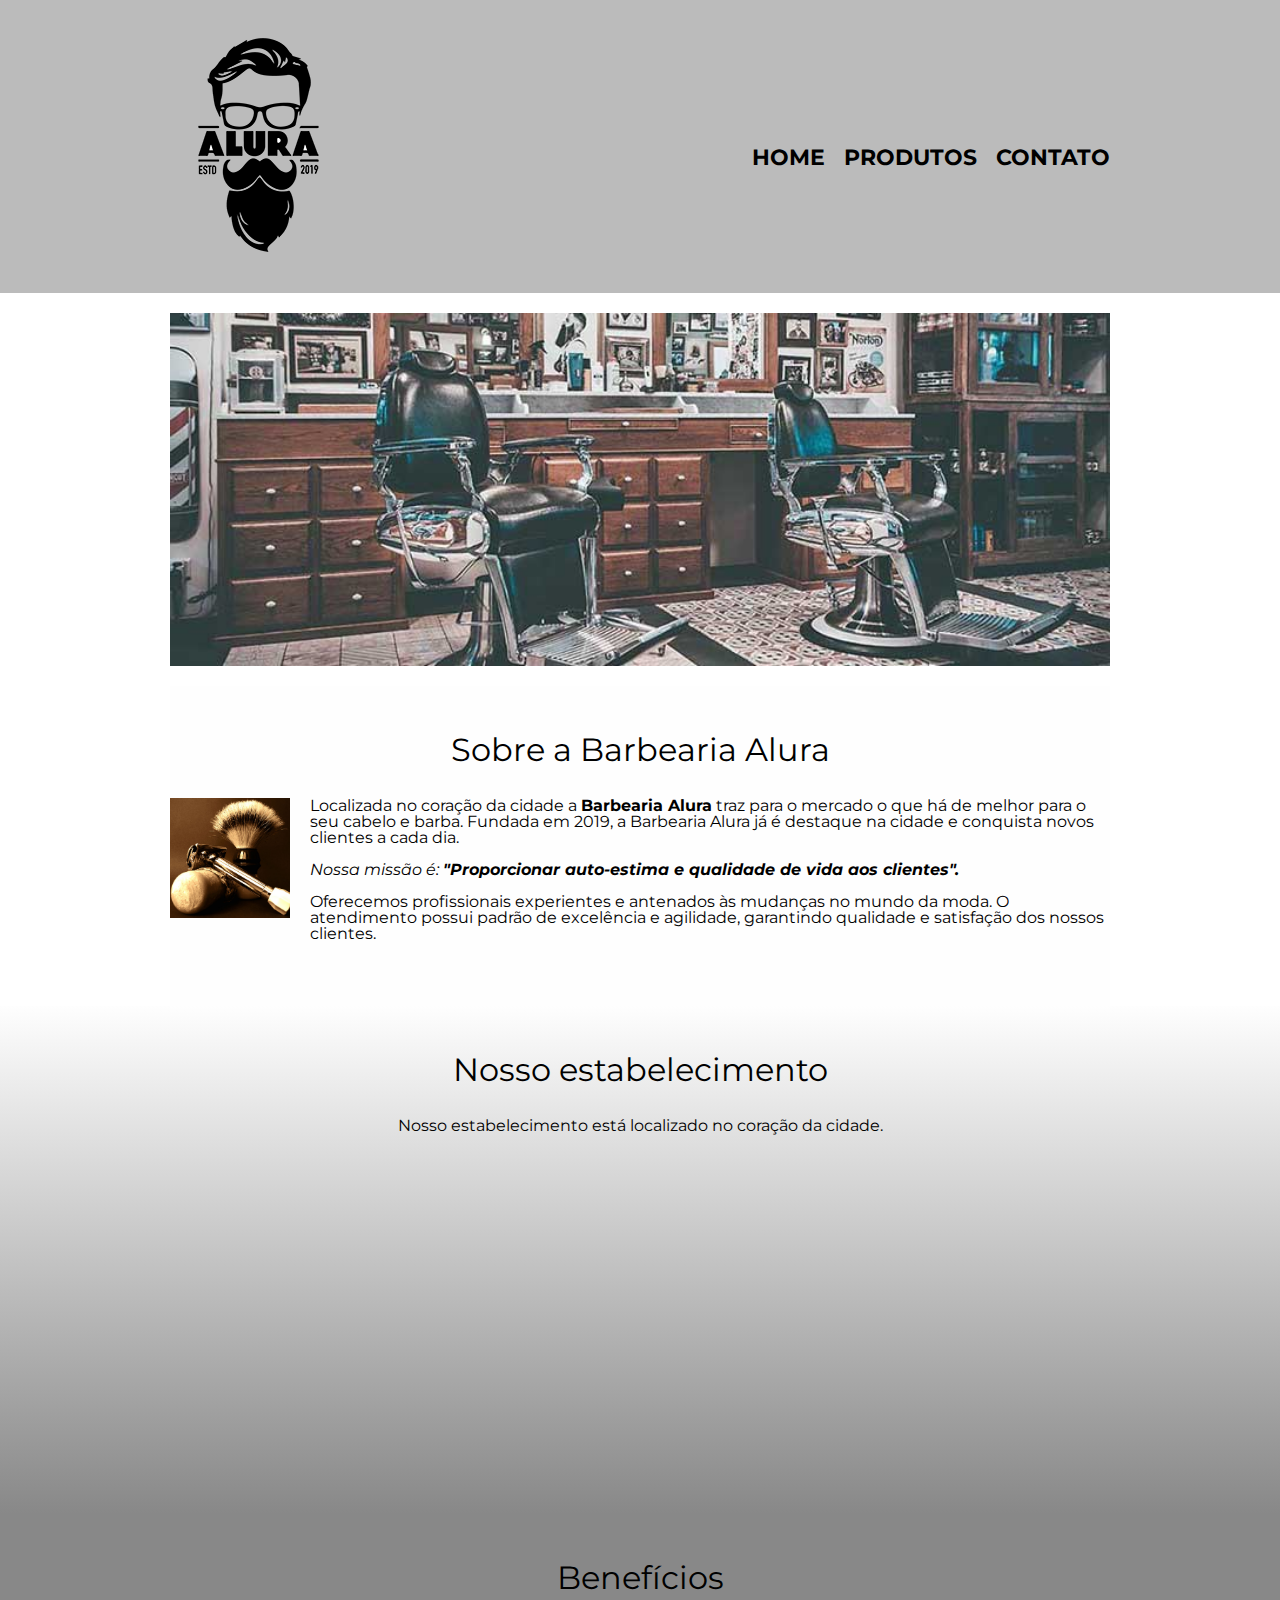
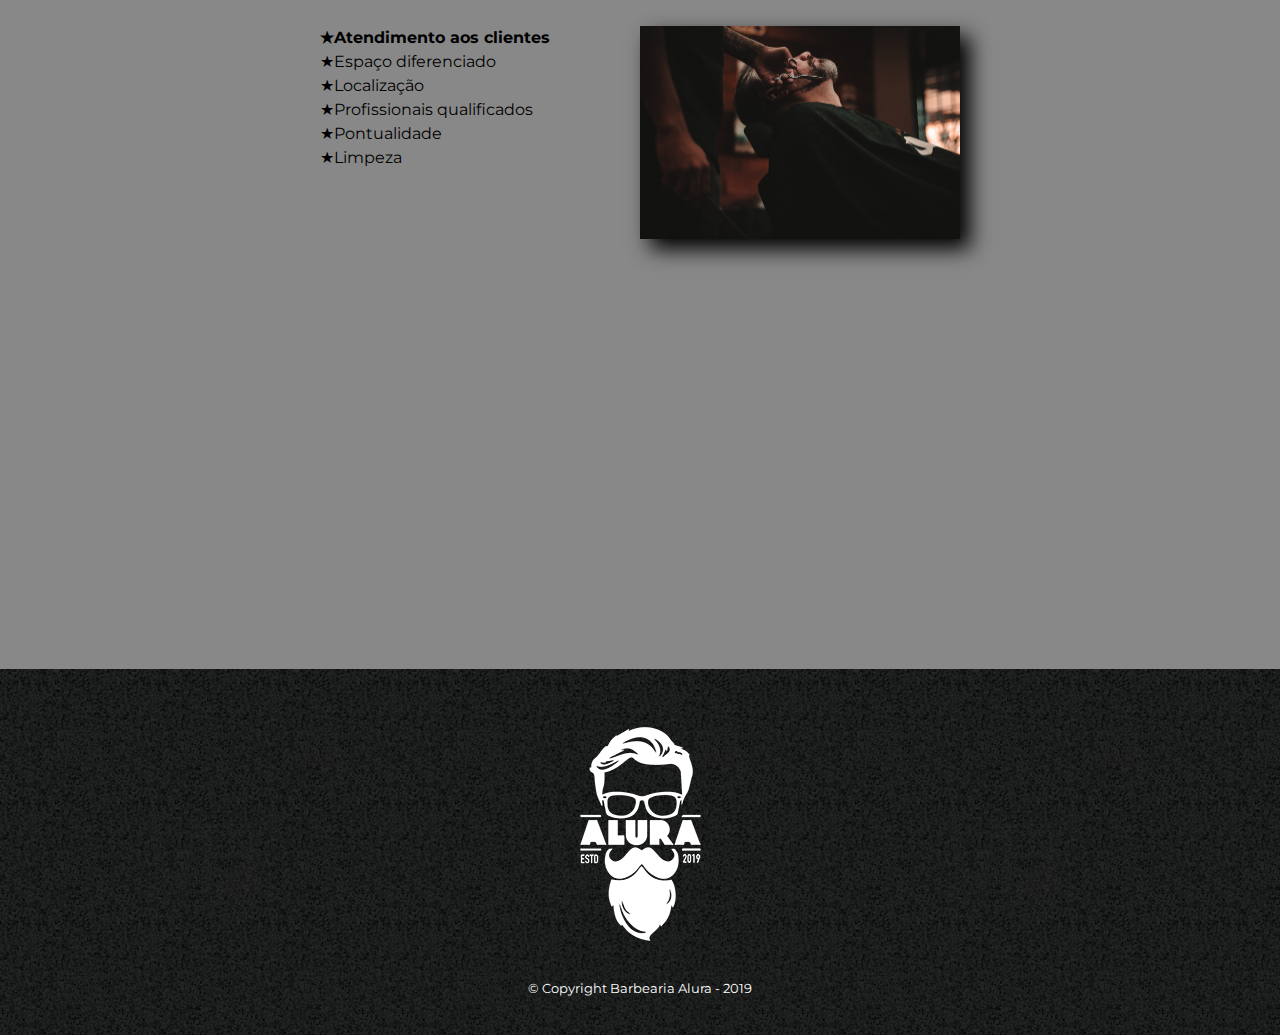
<file: index.html>
<!--
!DOCTYPE -> Tipo do documento
<html> -> Inicio da codificação. lang -> language (linguá)
<h1>, <h2> -> Primeiro titulo | Primeiro assunto, Segundo titulo | Segundo assunto, etc..
<p>  -> Paragrafo
<em> -> Italic
<strong> -> Negrito
<div> -> Bloco | Divisão
<ul> -> Unordered list (Lista não ordenada)
<head> -> Passa informações para o navegador (Browser)
<header> -> Cabeçalho
<li> -> Representa um item dentro de uma lista
-->
<!DOCTYPE html>
<html lang="pt-br">

<head>
    <meta charset="UTF-8">
    <meta name="viewport" content="width=device-width">
    <title>Barbearia Alura</title>

    <link rel="stylesheet" href="reset.css">
    <link rel="stylesheet" href="style.css">
    <link rel="preconnect" href="https://fonts.gstatic.com">
    <link href="https://fonts.googleapis.com/css2?family=Montserrat&display=swap" rel="stylesheet">
</head>
    <body>
        <header>
            <div class="caixa">
                <img src="img_produtos/logo.png" alt="Logo da Barbearia Alura">

                <nav>  <!-- <nav> navigation(navegação). Normalmente colocada está tag onde se há navegações entre links -->
                    <ul>
                        <li><a href="index.html">Home</a></li>
                        <li><a href="produtos.html">Produtos</a></li>
                        <li><a href="contato.html">Contato</a></li>
                    </ul>
                </nav>
            </div>
        </header>

        <img class="banner" src="img/banner.jpg">

        <main>
            <section class="principal">
                <h1 class="titulo_principal">Sobre a Barbearia Alura</h1>
                
                    <img class="utensilio" src="img/utensilios.jpg" alt="Utensilio de um barbeiro">

                    <p>Localizada no coração da cidade a <strong>Barbearia Alura</strong> traz para o mercado o que há de melhor para o seu cabelo e
                        barba. Fundada em 2019, a Barbearia Alura já é destaque na cidade e conquista novos clientes a cada dia.</p>

                    <p id="missao"><em>Nossa missão é: <strong>"Proporcionar auto-estima e qualidade de vida aos clientes".</strong></em></p>

                    <p>Oferecemos profissionais experientes e antenados às mudanças no mundo da moda. O atendimento possui padrão de
                        excelência e agilidade, garantindo qualidade e satisfação dos nossos clientes.</p>
            </section>

            <section>
                <section class="mapa">
                    <h2 class="titulo_principal">Nosso estabelecimento</h2>
                    <p>Nosso estabelecimento está localizado no coração da cidade.</p>

                    <iframe src="https://www.google.com/maps/embed?pb=!1m18!1m12!1m3!1d3656.4485981308644!2d-46.6346533848769!3d-23.588239368470905!2m3!1f0!2f0!3f0!3m2!1i1024!2i768!4f13.1!3m3!1m2!1s0x94ce5a2b2ed7f3a1%3A0xab35da2f5ca62674!2sCaelum%20-%20Escola%20de%20Tecnologia!5e0!3m2!1spt-BR!2sbr!4v1610022974138!5m2!1spt-BR!2sbr" width="100%" height="300" frameborder="0" style="border:0;" allowfullscreen="" aria-hidden="false" tabindex="0"></iframe>
                </section>
            </section>


            <section class="beneficios">
                <h3 class="titulo_principal">Benefícios</h3>

                <div class="conteudo_bene">
                    <ul class="lista_bene">
                        <li>Atendimento aos clientes</li>
                        <li>Espaço diferenciado</li>
                        <li>Localização</li>
                        <li>Profissionais qualificados</li>
                        <li>Pontualidade</li>
                        <li>Limpeza</li>
                    </ul><img src="img/beneficios.jpg" class="img_Bene">
                </div>

                <iframe class="video" width="560" height="315" src="https://www.youtube.com/embed/wcVVXUV0YUY" frameborder="0"
                        allow="accelerometer; autoplay; clipboard-write; encrypted-media; gyroscope; picture-in-picture" allowfullscreen></iframe>
            </section>
        </main>

        <footer>
            <img src="img_produtos/logo-branco.png" alt="Logo da Barbearia Alura">
            <p class="copyright">&copy; Copyright Barbearia Alura - 2019</p>
        </footer>
    </body>
</html>
</file>
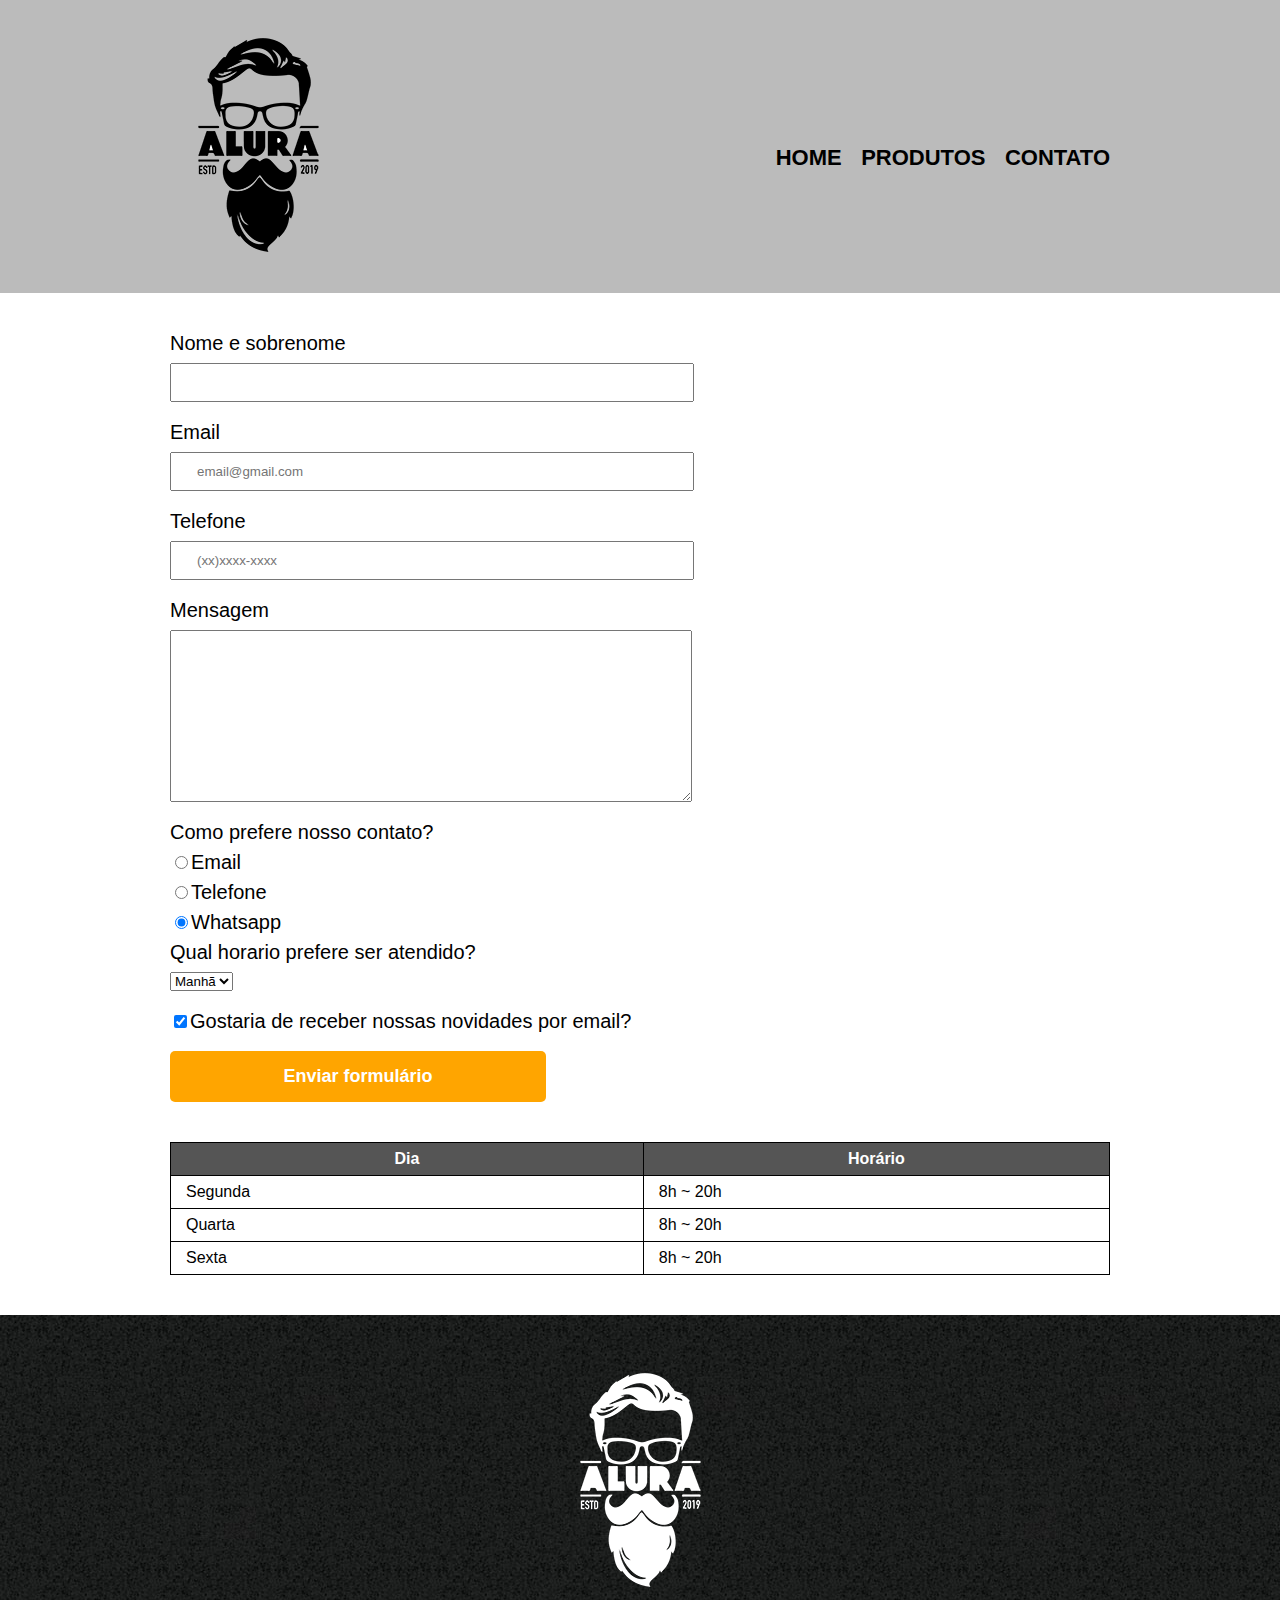
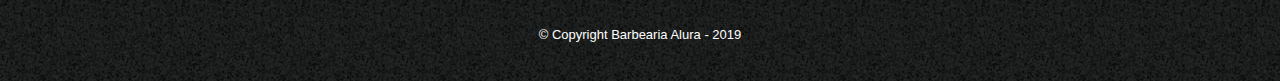
<file: contato.html>
<!DOCTYPE html>
<html lang="pt-br">
<head>
    <meta charset="UTF-8">
    <title>Contato - Barbearia Alura</title>

    <link rel="stylesheet" href="reset.css">
    <link rel="stylesheet" href="style.css">
</head>
    <body>
        <header>
            <div class="caixa">
                <img src="img_produtos/logo.png" alt="Logo da Barbearia Alura">

                <nav>  <!-- <nav> navigation(navegação). Normalmente colocada está tag onde se há navegações entre links -->
                    <ul>
                        <li><a href="index.html">Home</a></li>
                        <li><a href="produtos.html">Produtos</a></li>
                        <li><a href="contato.html">Contato</a></li>
                    </ul>
                </nav>
            </div>
        </header>



        <main>
            <form>
                <label for="nomesobrenome">Nome e sobrenome</label>
                <input type="text" id="nomesobrenome" class="input-padrao" required>

                <label for="email">Email</label>
                <input type="email" id="email" class="input-padrao" required placeholder="email@gmail.com">

                <label for="telefone">Telefone</label>
                <input type="tel" id="telefone" class="input-padrao" required placeholder="(xx)xxxx-xxxx">

                <label for="mensagem">Mensagem</label>
                <textarea cols="70" rows="10" id="mensagem" class="input-padrao" required></textarea>

                <fieldset>
                    <legend>Como prefere nosso contato?</legend>
                    <label for="radio-email"><input type="radio" name="contato" id="radio-email">Email</label>

                    <label for="radio-telefone"><input type="radio" name="contato" value="telefone" id="radio-telefone">Telefone</label>

                    <label for="radio-wpp"><input type="radio" name="contato" value="whatsapp" id="radio-wpp" checked>Whatsapp</label>
                </fieldset>

                <fieldset>
                    <legend>Qual horario prefere ser atendido?</legend>
                    <select>
                        <option>Manhã</option>
                        <option>Tarde</option>
                        <option>Noite</option>
                    </select>
                </fieldset>

                <label class="checkbox"><input type="checkbox" checked>Gostaria de receber nossas novidades por email?</label>

                <input type="submit" value="Enviar formulário" class="enviar">
            </form>

            <table>
                <thead>
                    <tr>
                        <th>Dia</th>
                        <th>Horário</th>
                    </tr>
                </thead>
                <tbody>
                    <tr>
                        <td>Segunda</td>
                        <td>8h ~ 20h</td>
                    </tr>
                    <tr>
                        <td>Quarta</td>
                        <td>8h ~ 20h</td>
                    </tr>
                    <tr>
                        <td>Sexta</td>
                        <td>8h ~ 20h</td>
                    </tr>
                </tbody>
            </table>
        </main>

        <footer>
            <img src="img_produtos/logo-branco.png" alt="Logo da Barbearia Alura">
            <p class="copyright">&copy; Copyright Barbearia Alura - 2019</p>
        </footer>
    </body>
</html>
</file>
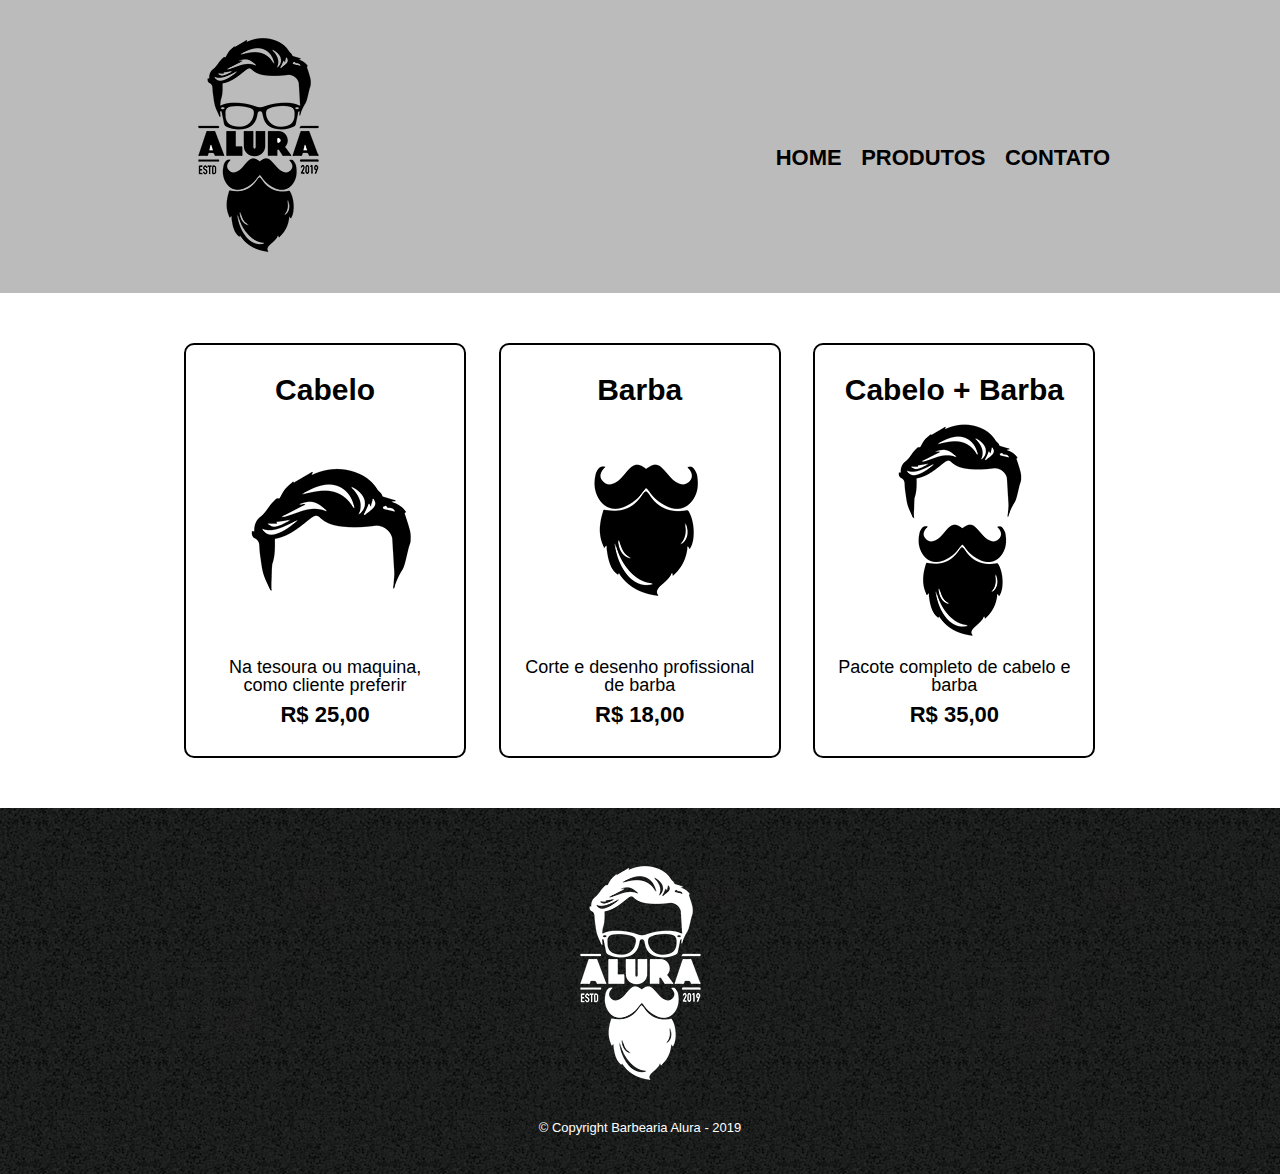
<file: produtos.html>
<!DOCTYPE html>
<html lang="pt-br">
    <head>
        <meta charset="UTF-8">
        <title>Produtos - Barbearia Alura</title>

        <link rel="stylesheet" href="reset.css">
        <link rel="stylesheet" href="style.css">
    </head>

    <body>
        <header>
            <div class="caixa">
                <img src="img_produtos/logo.png">

                <nav>  <!-- <nav> navigation(navegação). Normalmente colocada está tag onde se há navegações entre links -->
                    <ul>
                        <li><a href="index.html">Home</a></li>
                        <li><a href="produtos.html">Produtos</a></li>
                        <li><a href="contato.html">Contato</a></li>
                    </ul>
                </nav>
            </div>
        </header>

        <main>
            <ul class="produtos">
                <li>
                    <h1>Cabelo</h1>
                    <img src="img_produtos/cabelo.jpg">
                    <p class="produto_descricao">Na tesoura ou maquina, como cliente preferir</p>
                    <p class="produto_preco">R$ 25,00</p>
                </li>
                <li>
                    <h1>Barba</h1>
                    <img src="img_produtos/barba.jpg">
                    <p class="produto_descricao">Corte e desenho profissional de barba</p>
                    <p class="produto_preco">R$ 18,00</p>
                </li>
                <li>
                    <h1>Cabelo + Barba</h1>
                    <img src="img_produtos/cabelo+barba.jpg">
                    <p class="produto_descricao">Pacote completo de cabelo e barba</p>
                    <p class="produto_preco">R$ 35,00</p>
                </li>
            </ul>
        </main>

        <footer>
            <img src="img_produtos/logo-branco.png">
            <p class="copyright">&copy; Copyright Barbearia Alura - 2019</p>
        </footer>
    </body>
</html>
</file>
<file: style.css>
body {
    font-family: 'Montserrat', sans-serif;
}

header {
    background-color: #BBBBBB;
    padding: 20px 0 !important;
}

/*
position:

-Static (estatica): Por padrão do navegador o posicionamento de qualquer elemento é estatico a partir de seu código HTML
(Todo alinhado a esquerda e conteudo abaixo de conteudo).

-Relative (relativo): Um elemento relativo segue como ponto o posicionamento estatico, porem se é modificado o
posicionamento a partir daquele ponto.

-Absolute (absoluto): Se é decidido um novo ponto inicial para este elemento.
*/

.caixa {
    width: 940px;
    position: relative; /*Qualquer posicionamento que for mudado dentro da <div class="caixa"> sera relativo a caixa*/
    margin: 0 auto;
}

.caixa nav {
    position: absolute;
    top: 50%;
    right: 0;
}

.caixa nav li{
    display: inline;
    margin-left: 15px;
}

.caixa nav a:hover {
    color: #C78C19;
    text-decoration: underline;
}

.caixa nav a {
    text-transform: uppercase;
    color: #000000;
    font-weight: bold;
    font-size: 22px;
    text-decoration: none;
}

.produtos {
    width: 940px;
    margin: 0 auto;
    padding: 50px 0;
}

.produtos li {
    display: inline-block;
    text-align: center;
    width: 30%;
    vertical-align: top;
    margin: 0 1.5%;
    padding: 30px 20px;
    box-sizing: border-box;
    border: black solid 2px; /*tamanho, cor e estilo*/
    border-radius: 10px;
}

.produtos li:hover {
    border-color: #C78C19;
}

.produtos li:hover h1 {
    font-size: 35px;
}

.produtos li:active{
    border-color: #088C19;
}

.produtos h1 {
    font-size: 30px;
    font-weight: bold;
}

.produto_preco {
    font-weight: bold;
    font-size: 22px;
    margin-top: 10px;
}

.produto_descricao {
    font-size: 18px;
}

footer {
    text-align: center;
    background: url("img_produtos/bg.jpg");
    padding: 40px;
}

.copyright {
    color: white;
    font-size: 13px;
    margin-top: 20px;
}

/*Contato*/

form {
    width: 940px;
    margin: 40px auto;
}

form label, form legend {
    display: block;
    font-size: 20px;
    margin-bottom: 10px;
}

.input-padrao {
    display: block;
    margin-bottom: 20px;
    padding: 10px 25px;
    width: 50%;
}

.checkbox {
    margin: 20px 0;
}

.enviar {
    width: 40%;
    padding: 15px 0;
    background-color: orange;
    color: white;
    font-weight: bold;
    font-size: 18px;
    border: none;
    border-radius: 5px;
    transition: 1s all;
    cursor: pointer;
}

.enviar:hover {
    background-color: darkorange;
    transform: scale(1.05);
}

table {
    margin: 20px auto 40px auto;
    width: 940px;
}

thead {
    background: #555555;
    color: white;
    font-weight: bold;
}

td, th {
    border: 1px solid black;
    padding: 8px 15px;
}

/* css da pagina inicial */
.banner {
    width: 940px;
    margin: 20px auto 20px auto;
    display: block;
}

.titulo_principal {
    text-align: center;
    font-size: 2em;
    margin-bottom: 1em;
    clear: left;
}

.principal {
    padding: 3em 0;
    background: #FEFEFE;
    width: 940px;
    margin: 0 auto;
}

.principal p {
    margin-bottom: 1em;
}

.principal strong {
    font-weight: bold;
}

.principal em {
    font-style: italic;
}

.utensilio {
    width: 120px;
    float: left;
    margin: 0 20px 20px 0;
}

.mapa {
    padding: 3em 0;
    background: linear-gradient(#FEFEFE, #888888);
}

.mapa iframe {
    width: 940px;
    margin: 0 auto;
    display: block;
}

.mapa p {
    margin-bottom: 2em;
    text-align: center;
}

.beneficios {
    padding: 3em 0;
    background: #888888;
}

.conteudo_bene {
    width: 640px;
    margin: 0 auto;
}

.lista_bene {
    width: 50%;
    display: inline-block;
    vertical-align: top;
}

.lista_bene li {
    line-height: 1.5;
}

.lista_bene li:first-child {
    font-weight: bold;
}

.lista_bene li:before {
    content: "★";
}

.img_Bene {
    width: 50%;
    transition: 400ms;
    box-shadow: 10px 10px 20px;
}

.img_Bene:hover {
    opacity: 0.7;
}

.video {
    margin: 2em auto;
    display: block;
}

/*
.main > p {         !* Selecionando o <p> direto de main *!
    background: red;
}

.img + p {          !* Selecionando o primeiro <p> de img *!
    background: blue;
}

.img ~ p {          !* Selecionando todos os <p> dps da img *!
    background: yellow;
}

.principal p:not(#missao) {     !* Selecionando todos os <p> menos o com id="missao" *!
    background: orange;
}
*/

@media screen and (max-width: 480px) {
    .caixa, .principal, .conteudo_bene, .mapa iframe{
        width: auto;
        text-align: center;
    }
    .video, .banner {
        width: 100%;
    }
    .caixa nav {
        position: static;
    }
    section p {
        text-align: left;
    }
    .lista_bene, .img_Bene {
        width: 100%;
    }
}
</file>
